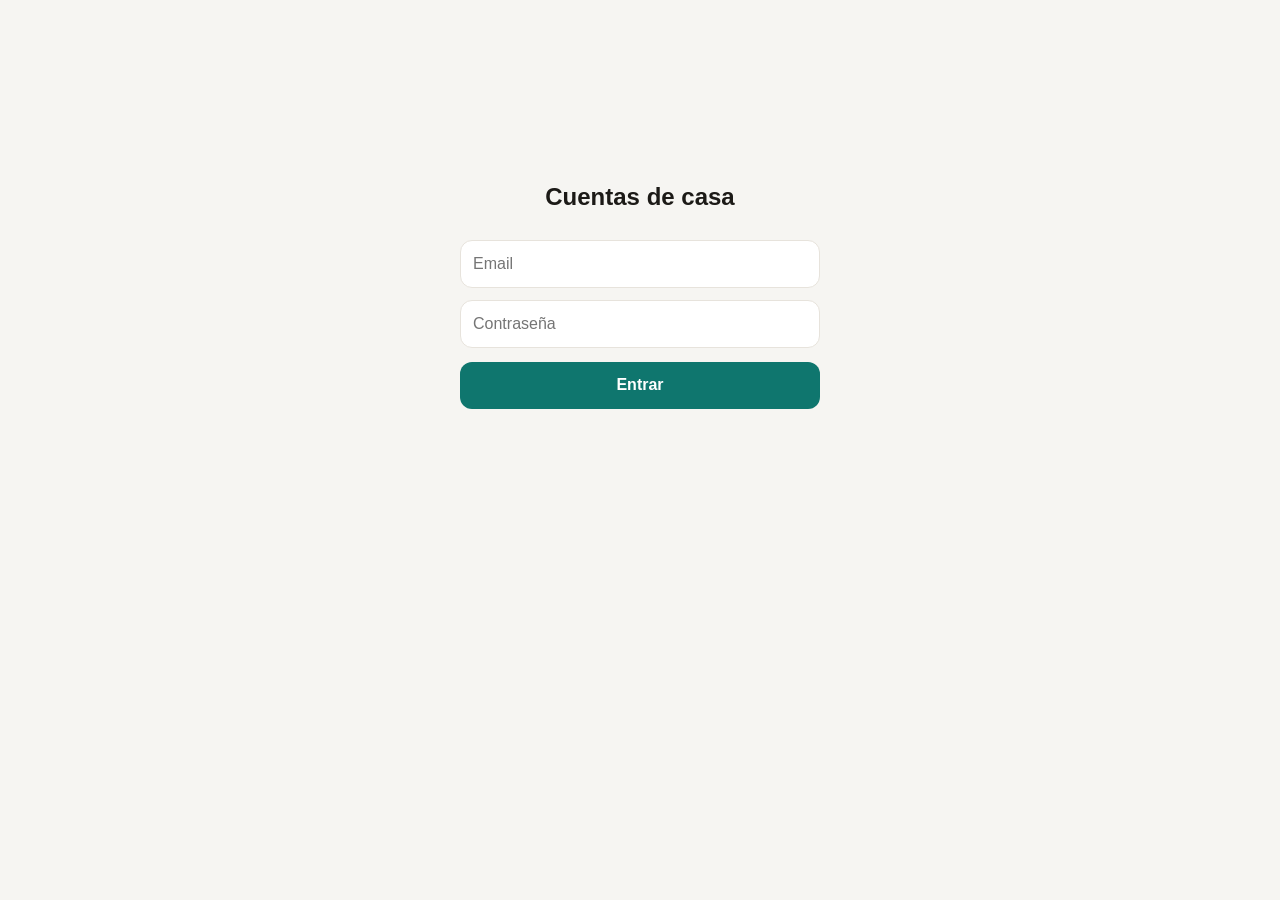
<file: index.html>
<!doctype html>
<html lang="es">
<head>
  <meta charset="utf-8">
  <meta name="viewport" content="width=device-width, initial-scale=1, viewport-fit=cover">
  <meta name="theme-color" content="#0f766e">
  <meta name="apple-mobile-web-app-capable" content="yes">
  <meta name="apple-mobile-web-app-title" content="Cuentas">
  <title>Cuentas de casa</title>
  <link rel="manifest" href="manifest.json">
  <link rel="apple-touch-icon" href="icons/apple-touch-icon.png">
  <link rel="stylesheet" href="styles.css?v=8">
</head>
<body>
  <section id="login" class="login" hidden>
    <h1>Cuentas de casa</h1>
    <form id="login-form">
      <input id="login-email" type="email" autocomplete="username" placeholder="Email" required>
      <input id="login-pass" type="password" autocomplete="current-password" placeholder="Contraseña" required>
      <button type="submit" class="boton">Entrar</button>
      <p id="login-error" class="error" hidden>Email o contraseña incorrectos.</p>
    </form>
  </section>

  <div id="app" hidden>
    <header class="barra">
      <nav id="pestanas" class="pestanas"></nav>
      <span id="demo" class="etiqueta" hidden>Demo</span>
      <button id="salir" class="enlace" type="button">Salir</button>
    </header>
    <div id="selector-mes" class="selector-mes">
      <button id="mes-ant" type="button" aria-label="Mes anterior">‹</button>
      <h1 id="mes-nombre"></h1>
      <button id="mes-sig" type="button" aria-label="Mes siguiente">›</button>
    </div>

    <main id="vista-mes">
      <p id="sin-cuentas" class="vacio" hidden>Todavía no tienes cuentas.</p>
      <div class="total">
        <span id="total"></span>
        <small id="comparacion"></small>
        <small id="saldo-efectivo" class="saldo-efectivo" hidden></small>
      </div>
      <div id="grafico" class="grafico"></div>
      <ul id="lista-categorias" class="lista"></ul>
      <button id="ver-todos" class="enlace" type="button">Ver todos los movimientos</button>
    </main>

    <main id="vista-movs" hidden>
      <div class="cabecera-movs">
        <button id="volver" class="enlace" type="button">‹ Volver</button>
        <strong id="titulo-movs"></strong>
      </div>
      <input id="buscar" type="search" placeholder="Buscar">
      <ul id="lista-movs" class="lista"></ul>
    </main>

    <main id="vista-piso" hidden>
      <div class="selector-mes">
        <button id="piso-ant" type="button" aria-label="Año anterior">‹</button>
        <h1 id="piso-anio"></h1>
        <button id="piso-sig" type="button" aria-label="Año siguiente">›</button>
      </div>
      <div class="total">
        <span id="piso-neto"></span>
        <small>Rendimiento neto del año</small>
      </div>
      <h2 class="seccion">Ingresos y gastos</h2>
      <ul class="lista">
        <li class="fija"><span class="icono">🔑</span><div class="cuerpo"><span class="nombre">Alquiler cobrado</span></div><span id="piso-alquiler" class="importe positivo"></span></li>
      </ul>
      <ul id="piso-gastos" class="lista"></ul>
      <h2 class="seccion">Suministros</h2>
      <ul class="lista">
        <li class="fija"><span class="icono">💡</span><div class="cuerpo"><span class="nombre">Luz y gas</span><small id="piso-luzgas-detalle"></small></div><span id="piso-luzgas-dif" class="importe"></span></li>
        <li class="fija"><span class="icono">🚰</span><div class="cuerpo"><span class="nombre">Agua</span><small id="piso-agua-detalle"></small></div><span id="piso-agua-dif" class="importe"></span></li>
      </ul>
      <p class="nota">La diferencia de luz y gas se compensa con la regularización anual de Iberdrola.</p>
      <h2 class="seccion">Mes a mes</h2>
      <ul id="piso-meses" class="lista"></ul>
      <h2 class="seccion">Facturas de agua</h2>
      <ul id="piso-facturas-agua" class="lista"></ul>
    </main>

    <main id="vista-patrimonio" hidden>
      <div class="total">
        <span id="pat-total"></span>
        <small id="pat-variacion"></small>
      </div>
      <div id="pat-grafico" class="grafico"></div>
      <ul id="pat-cuentas" class="lista"></ul>
      <p id="pat-comun" class="nota"></p>
    </main>

    <button id="fab" class="fab" type="button" aria-label="Apuntar gasto">+</button>
  </div>

  <dialog id="hoja-mov" class="hoja">
    <form id="ed-form">
      <h2 id="ed-comercio"></h2>
      <p id="ed-detalle" class="detalle"></p>
      <img id="ed-ticket" class="ticket-img" alt="Foto del ticket" hidden>
      <label class="foto"><input id="ed-foto" type="file" accept="image/*" hidden><span id="ed-foto-txt">📷 Añadir ticket</span></label>
      <div id="ed-cats" class="chips"></div>
      <label id="ed-todos-fila" class="check"><input id="ed-todos" type="checkbox"> <span id="ed-todos-txt"></span></label>
      <textarea id="ed-nota" rows="2" placeholder="Nota"></textarea>
      <label class="check"><input id="ed-no-gasto" type="checkbox"> No es un gasto (no cuenta en el total)</label>
      <p id="ed-error" class="error" hidden></p>
      <div class="acciones">
        <button id="ed-borrar" class="boton peligro" type="button">Borrar</button>
        <button id="ed-cancelar" class="boton secundario" type="button">Cancelar</button>
        <button class="boton" type="submit">Guardar</button>
      </div>
    </form>
  </dialog>

  <dialog id="hoja-nuevo" class="hoja">
    <form id="nu-form">
      <h2>Apuntar a mano</h2>
      <button id="nu-alquiler" type="button" class="enlace" hidden>🔑 Alquiler cobrado (950 €)</button>
      <input id="nu-importe" class="importe-grande" inputmode="decimal" placeholder="0,00 €" autocomplete="off">
      <div class="signo"><button id="nu-gasto" type="button" class="chip elegida">− Gasto</button><button id="nu-entrada" type="button" class="chip">+ Entrada</button></div>
      <div id="nu-cats" class="chips"></div>
      <select id="nu-cuenta"></select>
      <input id="nu-fecha" type="date">
      <input id="nu-nota" placeholder="Nota (opcional)">
      <label class="foto"><input id="nu-foto" type="file" accept="image/*" hidden><span id="nu-foto-txt">📷 Añadir ticket</span></label>
      <p id="nu-error" class="error" hidden></p>
      <div class="acciones">
        <button id="nu-cancelar" class="boton secundario" type="button">Cancelar</button>
        <button class="boton" type="submit">Guardar</button>
      </div>
    </form>
  </dialog>

  <div id="aviso" class="aviso" hidden></div>

  <script src="supabase-js.min.js?v=8"></script>
  <script src="supabase-client.js?v=8"></script>
  <script src="calculos.js?v=8"></script>
  <script src="datos.js?v=8"></script>
  <script src="datos-demo.js?v=8"></script>
  <script src="tickets.js?v=8"></script>
  <script src="ui-mes.js?v=8"></script>
  <script src="ui-movs.js?v=8"></script>
  <script src="ui-nuevo.js?v=8"></script>
  <script src="ui-piso.js?v=8"></script>
  <script src="ui-patrimonio.js?v=8"></script>
  <script src="app.js?v=8"></script>
</body>
</html>
</file>
<file: styles.css>
:root {
  --fondo: #f6f5f2; --tarjeta: #ffffff; --texto: #1c1a17; --suave: #6b665e; --linea: #e7e3dc;
  --sobre-acento: #ffffff; --acento: #0f766e; --acento-suave: #ccfbf1; --sube: #b42318; --baja: #067647;
  color-scheme: light dark;
}
@media (prefers-color-scheme: dark) {
  :root { --fondo: #141312; --tarjeta: #1f1d1b; --texto: #f2efe9; --suave: #a39d93; --linea: #34312d;
          --sobre-acento: #04201d; --acento: #2dd4bf; --acento-suave: #134e4a; --sube: #f97066; --baja: #47cd89; }
}
[hidden] { display: none !important; }
* { box-sizing: border-box; }
body { margin: 0; background: var(--fondo); color: var(--texto);
       font: 16px/1.4 -apple-system, BlinkMacSystemFont, "Segoe UI", Roboto, sans-serif;
       padding: env(safe-area-inset-top) 16px calc(96px + env(safe-area-inset-bottom)); }
button { font: inherit; color: inherit; cursor: pointer; }
input, select, textarea { font: inherit; width: 100%; padding: 12px; border: 1px solid var(--linea);
  border-radius: 12px; background: var(--tarjeta); color: var(--texto); margin: 6px 0; }
.boton { background: var(--acento); color: var(--sobre-acento); border: 0; border-radius: 12px; padding: 12px 18px; font-weight: 600; }
.boton.secundario { background: transparent; color: var(--texto); border: 1px solid var(--linea); }
.boton.peligro { background: transparent; color: var(--sube); border: 1px solid var(--sube); margin-right: auto; }
.enlace { background: none; border: 0; color: var(--acento); padding: 8px 0; }
.error { color: var(--sube); }
.vacio { color: var(--suave); text-align: center; padding: 24px 0; }

.login { max-width: 360px; margin: 20vh auto 0; text-align: center; }
.login .boton { width: 100%; margin-top: 8px; }

.barra { display: flex; align-items: center; gap: 8px; padding: 12px 0; }
.pestanas { display: flex; gap: 4px; background: var(--linea); padding: 3px; border-radius: 12px; flex: 1; }
.pestana { flex: 1; border: 0; background: transparent; padding: 8px 4px; border-radius: 9px; font-size: 14px; white-space: nowrap; }
.pestana.activa { background: var(--tarjeta); font-weight: 600; box-shadow: 0 1px 2px rgba(0,0,0,.08); }
.etiqueta { font-size: 12px; background: var(--acento-suave); color: var(--acento); padding: 2px 8px; border-radius: 99px; }

.selector-mes { display: flex; align-items: center; justify-content: space-between; }
.selector-mes h1 { font-size: 20px; margin: 0; }
.selector-mes button { background: none; border: 0; font-size: 28px; padding: 4px 14px; color: var(--acento); }

.total { text-align: center; padding: 16px 0 8px; }
.total span { display: block; font-size: 40px; font-weight: 700; letter-spacing: -0.02em; }
.total small { color: var(--suave); }

.grafico { display: flex; align-items: flex-end; gap: 8px; height: 90px; margin: 8px 0 16px; }
.barra-mes { flex: 1; height: 100%; display: flex; flex-direction: column; justify-content: flex-end;
  align-items: center; gap: 4px; background: none; border: 0; padding: 0; }
.barra-mes span { width: 100%; background: var(--linea); border-radius: 6px 6px 2px 2px; min-height: 2px; }
.barra-mes.actual span { background: var(--acento); }
.barra-mes small { color: var(--suave); font-size: 12px; }

.lista { list-style: none; margin: 0; padding: 0; background: var(--tarjeta); border-radius: 16px; overflow: hidden; }
.lista li { display: flex; align-items: center; gap: 12px; padding: 12px 14px; border-bottom: 1px solid var(--linea); cursor: pointer; }
.lista li:last-child { border-bottom: 0; }
.lista li.vacio { display: block; cursor: default; }
.icono { font-size: 22px; width: 28px; text-align: center; }
.cuerpo { flex: 1; min-width: 0; }
.linea { display: flex; justify-content: space-between; gap: 8px; }
.nombre { overflow: hidden; text-overflow: ellipsis; white-space: nowrap; }
.cuerpo small { display: block; color: var(--suave); font-size: 13px; }
.pista { height: 6px; background: var(--linea); border-radius: 3px; margin-top: 6px; }
.pista i { display: block; height: 100%; background: var(--acento); border-radius: 3px; }
.var { font-size: 13px; width: 52px; text-align: right; color: var(--suave); }
.var.sube { color: var(--sube); }
.var.baja { color: var(--baja); }
.importe { font-variant-numeric: tabular-nums; white-space: nowrap; }
.importe.positivo { color: var(--baja); }
.apagado { opacity: .5; }
#ver-todos { display: block; margin: 12px auto; }

.cabecera-movs { display: flex; align-items: center; gap: 12px; }

.fab { position: fixed; right: 20px; bottom: calc(20px + env(safe-area-inset-bottom)); width: 60px; height: 60px;
  border-radius: 50%; border: 0; background: var(--acento); color: var(--sobre-acento); font-size: 32px;
  box-shadow: 0 6px 16px rgba(0,0,0,.2); }

.hoja { border: 0; border-radius: 20px 20px 0 0; width: 100%; max-width: 560px; margin: auto auto 0;
  padding: 20px 16px calc(20px + env(safe-area-inset-bottom)); background: var(--fondo); color: var(--texto);
  max-height: 90vh; }
.hoja::backdrop { background: rgba(0,0,0,.4); }
.hoja h2 { margin: 0 0 4px; font-size: 20px; }
.detalle { color: var(--suave); font-size: 13px; margin: 0 0 12px; word-break: break-word; }
.chips { display: flex; flex-wrap: wrap; gap: 6px; margin: 8px 0; }
.chip { border: 1px solid var(--linea); background: var(--tarjeta); border-radius: 99px; padding: 8px 12px; font-size: 14px; }
.chip.elegida { background: var(--acento); color: var(--sobre-acento); border-color: var(--acento); }
.check { display: flex; align-items: center; gap: 8px; margin: 8px 0; font-size: 15px; }
.check input { width: auto; margin: 0; }
.acciones { display: flex; justify-content: flex-end; gap: 8px; margin-top: 12px; }
.importe-grande { font-size: 32px; text-align: center; font-weight: 700; }

.aviso { position: fixed; left: 16px; right: 16px; bottom: calc(96px + env(safe-area-inset-bottom));
  background: var(--texto); color: var(--fondo); padding: 12px 16px; border-radius: 12px; text-align: center; }

.saldo-efectivo { display: block; margin-top: 4px; color: var(--texto); font-weight: 600; }
.seccion { font-size: 15px; color: var(--suave); margin: 20px 4px 8px; font-weight: 600; }
.nota { color: var(--suave); font-size: 13px; margin: 6px 4px 0; }
.lista + .lista { margin-top: 8px; }
.lista li.fija { cursor: default; }
.marcas { display: flex; flex-direction: column; align-items: flex-end; gap: 2px; font-size: 13px; color: var(--suave); white-space: nowrap; }
.signo { display: flex; gap: 6px; margin: 8px 0; }
.foto { display: inline-block; color: var(--acento); padding: 8px 0; cursor: pointer; }
.ticket-img { display: block; max-width: 100%; max-height: 240px; border-radius: 12px; margin: 8px 0; cursor: zoom-in; }
</file>
